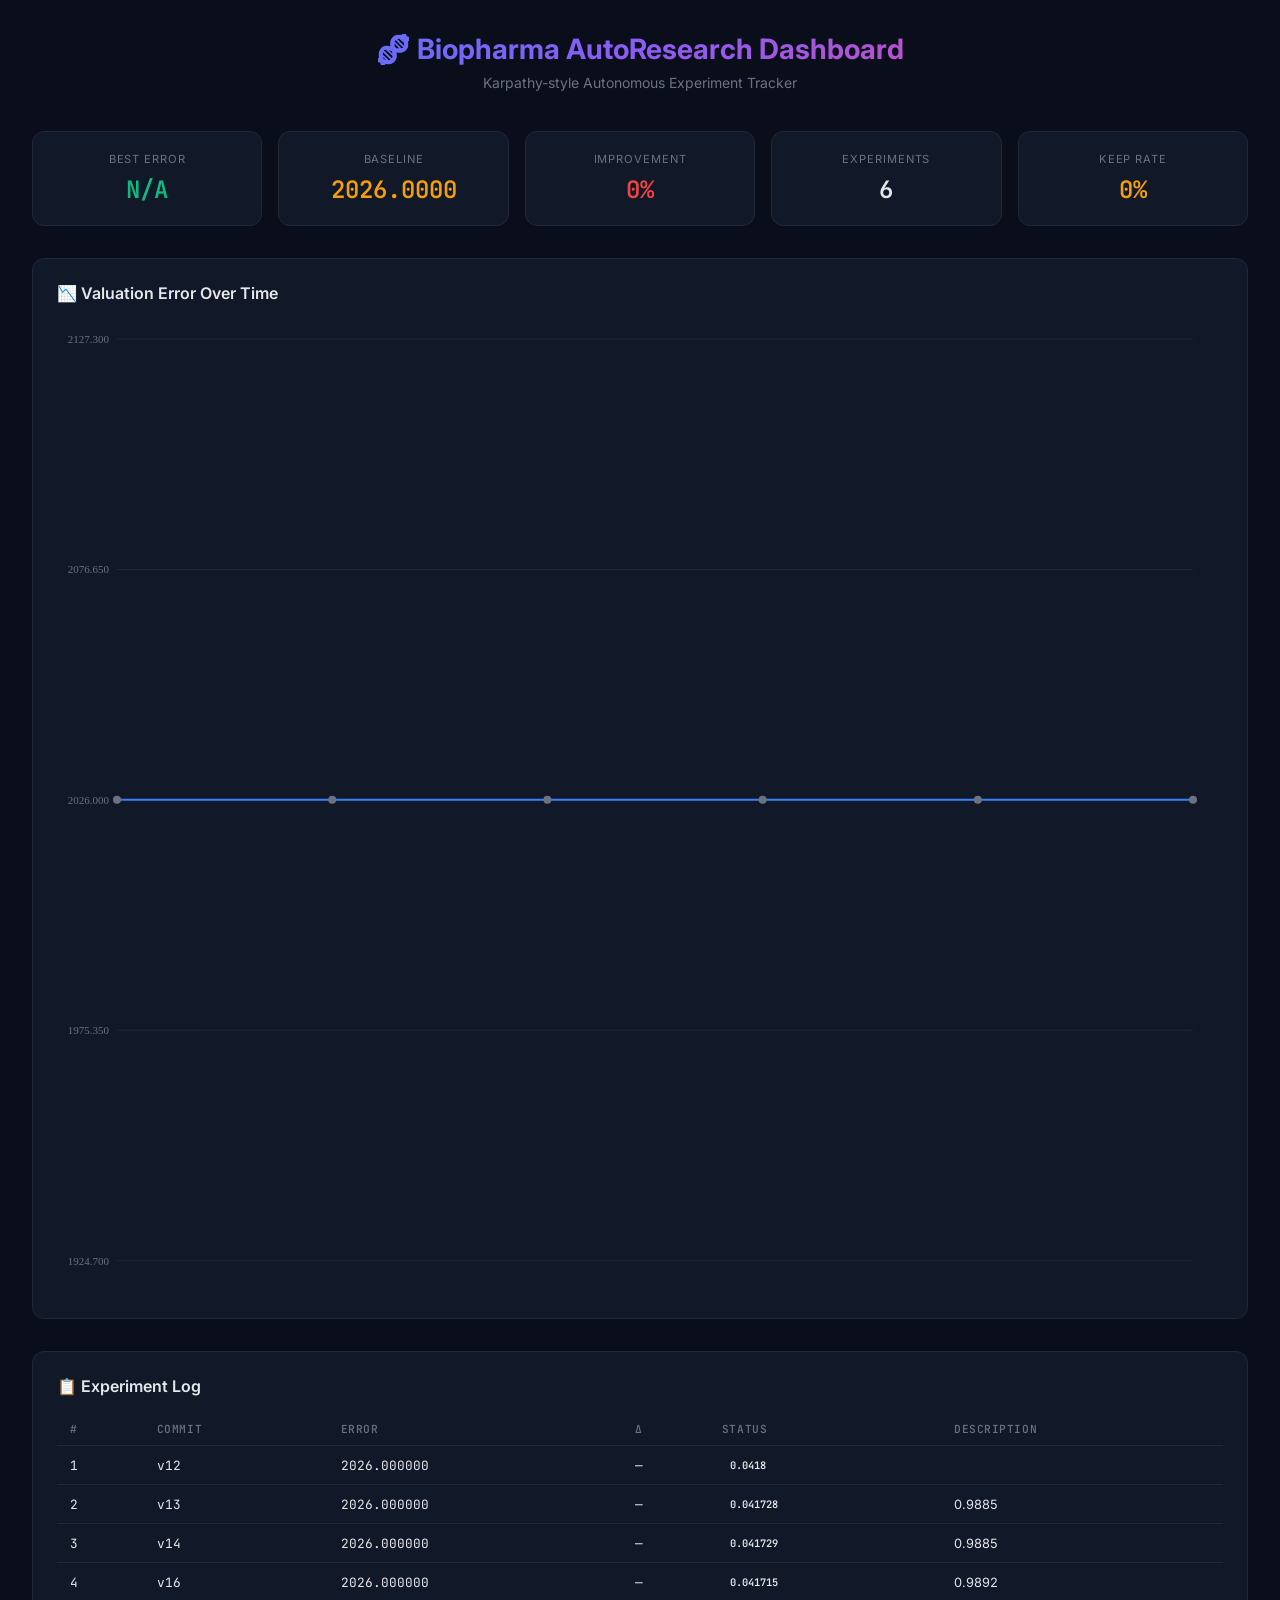
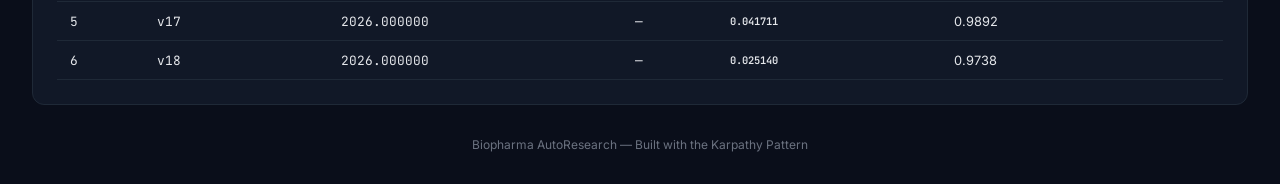
<file: dashboard.html>
<!DOCTYPE html>
<html lang="en">
<head>
<meta charset="UTF-8">
<meta name="viewport" content="width=device-width, initial-scale=1.0">
<title>Biopharma AutoResearch — Experiment Dashboard</title>
<style>
  @import url('https://fonts.googleapis.com/css2?family=Inter:wght@300;400;500;600;700&family=JetBrains+Mono:wght@400;500&display=swap');

  :root {
    --bg: #0a0e1a;
    --card: #111827;
    --border: #1f2937;
    --accent: #3b82f6;
    --green: #10b981;
    --red: #ef4444;
    --yellow: #f59e0b;
    --text: #e5e7eb;
    --muted: #6b7280;
    --glow: rgba(59, 130, 246, 0.15);
  }

  * { margin: 0; padding: 0; box-sizing: border-box; }

  body {
    font-family: 'Inter', -apple-system, sans-serif;
    background: var(--bg);
    color: var(--text);
    min-height: 100vh;
    padding: 2rem;
  }

  .header {
    text-align: center;
    margin-bottom: 2.5rem;
  }

  .header h1 {
    font-size: 1.75rem;
    font-weight: 700;
    background: linear-gradient(135deg, #3b82f6, #8b5cf6, #ec4899);
    -webkit-background-clip: text;
    -webkit-text-fill-color: transparent;
    margin-bottom: 0.5rem;
  }

  .header p {
    color: var(--muted);
    font-size: 0.875rem;
  }

  .stats-grid {
    display: grid;
    grid-template-columns: repeat(auto-fit, minmax(180px, 1fr));
    gap: 1rem;
    margin-bottom: 2rem;
  }

  .stat-card {
    background: var(--card);
    border: 1px solid var(--border);
    border-radius: 12px;
    padding: 1.25rem;
    text-align: center;
    transition: transform 0.2s, box-shadow 0.2s;
  }

  .stat-card:hover {
    transform: translateY(-2px);
    box-shadow: 0 8px 25px var(--glow);
  }

  .stat-card .label {
    font-size: 0.7rem;
    text-transform: uppercase;
    letter-spacing: 0.08em;
    color: var(--muted);
    margin-bottom: 0.5rem;
  }

  .stat-card .value {
    font-family: 'JetBrains Mono', monospace;
    font-size: 1.5rem;
    font-weight: 600;
  }

  .stat-card .value.good { color: var(--green); }
  .stat-card .value.bad { color: var(--red); }
  .stat-card .value.neutral { color: var(--yellow); }

  .chart-container {
    background: var(--card);
    border: 1px solid var(--border);
    border-radius: 12px;
    padding: 1.5rem;
    margin-bottom: 2rem;
  }

  .chart-container h2 {
    font-size: 1rem;
    font-weight: 600;
    margin-bottom: 1rem;
    color: var(--text);
  }

  canvas { width: 100% !important; }

  .table-container {
    background: var(--card);
    border: 1px solid var(--border);
    border-radius: 12px;
    padding: 1.5rem;
    overflow-x: auto;
  }

  .table-container h2 {
    font-size: 1rem;
    font-weight: 600;
    margin-bottom: 1rem;
  }

  table {
    width: 100%;
    border-collapse: collapse;
    font-size: 0.8rem;
  }

  th, td {
    padding: 0.6rem 0.8rem;
    text-align: left;
    border-bottom: 1px solid var(--border);
    font-family: 'JetBrains Mono', monospace;
  }

  th {
    color: var(--muted);
    font-weight: 500;
    font-size: 0.7rem;
    text-transform: uppercase;
    letter-spacing: 0.05em;
  }

  tr.keep td { color: var(--green); }
  tr.discard td { color: var(--muted); }
  tr.crash td { color: var(--red); }

  .status-badge {
    display: inline-block;
    padding: 0.15rem 0.5rem;
    border-radius: 999px;
    font-size: 0.65rem;
    font-weight: 600;
    text-transform: uppercase;
  }

  .status-badge.keep { background: rgba(16,185,129,.15); color: var(--green); }
  .status-badge.discard { background: rgba(107,114,128,.15); color: var(--muted); }
  .status-badge.crash { background: rgba(239,68,68,.15); color: var(--red); }

  .drop-zone {
    border: 2px dashed var(--border);
    border-radius: 12px;
    padding: 3rem;
    text-align: center;
    color: var(--muted);
    cursor: pointer;
    transition: border-color 0.2s;
    margin-bottom: 2rem;
  }

  .drop-zone:hover, .drop-zone.active {
    border-color: var(--accent);
    color: var(--text);
  }

  .drop-zone input { display: none; }

  .hidden { display: none; }

  .footer {
    text-align: center;
    margin-top: 2rem;
    color: var(--muted);
    font-size: 0.75rem;
  }
</style>
</head>
<body>

<div class="header">
  <h1>🧬 Biopharma AutoResearch Dashboard</h1>
  <p>Karpathy-style Autonomous Experiment Tracker</p>
</div>

<div class="drop-zone" id="dropZone" onclick="document.getElementById('fileInput').click()">
  <p>📂 Drop <code>results.tsv</code> here or click to upload</p>
  <input type="file" id="fileInput" accept=".tsv,.txt">
</div>

<div id="dashboard" class="hidden">

  <div class="stats-grid" id="statsGrid"></div>

  <div class="chart-container">
    <h2>📉 Valuation Error Over Time</h2>
    <canvas id="errorChart" height="250"></canvas>
  </div>

  <div class="table-container">
    <h2>📋 Experiment Log</h2>
    <table>
      <thead>
        <tr><th>#</th><th>Commit</th><th>Error</th><th>Δ</th><th>Status</th><th>Description</th></tr>
      </thead>
      <tbody id="tableBody"></tbody>
    </table>
  </div>

</div>

<div class="footer">
  <p>Biopharma AutoResearch — Built with the Karpathy Pattern</p>
</div>

<script>
const dropZone = document.getElementById('dropZone');
const fileInput = document.getElementById('fileInput');

fileInput.addEventListener('change', (e) => loadFile(e.target.files[0]));
dropZone.addEventListener('dragover', (e) => { e.preventDefault(); dropZone.classList.add('active'); });
dropZone.addEventListener('dragleave', () => dropZone.classList.remove('active'));
dropZone.addEventListener('drop', (e) => {
  e.preventDefault();
  dropZone.classList.remove('active');
  if (e.dataTransfer.files.length) loadFile(e.dataTransfer.files[0]);
});

function loadFile(file) {
  const reader = new FileReader();
  reader.onload = (e) => parseAndRender(e.target.result);
  reader.readAsText(file);
}

function parseAndRender(text) {
  const lines = text.trim().split('\n');
  if (lines.length < 2) return;

  const experiments = [];
  for (let i = 1; i < lines.length; i++) {
    const cols = lines[i].split('\t');
    if (cols.length >= 4) {
      experiments.push({
        commit: cols[0],
        error: parseFloat(cols[1]),
        status: cols[2],
        description: cols[3],
      });
    }
  }

  renderDashboard(experiments);
}

function renderDashboard(exps) {
  document.getElementById('dashboard').classList.remove('hidden');
  dropZone.classList.add('hidden');

  const keeps = exps.filter(e => e.status === 'keep');
  const bestError = keeps.length ? Math.min(...keeps.map(e => e.error)) : null;
  const baseline = exps.length ? exps[0].error : null;
  const improvement = baseline && bestError ? ((baseline - bestError) / baseline * 100).toFixed(1) : 0;
  const totalExps = exps.length;
  const keepRate = ((keeps.length / totalExps) * 100).toFixed(0);

  // Stats cards
  const statsGrid = document.getElementById('statsGrid');
  statsGrid.innerHTML = `
    <div class="stat-card">
      <div class="label">Best Error</div>
      <div class="value good">${bestError ? bestError.toFixed(4) : 'N/A'}</div>
    </div>
    <div class="stat-card">
      <div class="label">Baseline</div>
      <div class="value neutral">${baseline ? baseline.toFixed(4) : 'N/A'}</div>
    </div>
    <div class="stat-card">
      <div class="label">Improvement</div>
      <div class="value ${improvement > 0 ? 'good' : 'bad'}">${improvement}%</div>
    </div>
    <div class="stat-card">
      <div class="label">Experiments</div>
      <div class="value">${totalExps}</div>
    </div>
    <div class="stat-card">
      <div class="label">Keep Rate</div>
      <div class="value ${keepRate > 30 ? 'good' : 'neutral'}">${keepRate}%</div>
    </div>
  `;

  // Table
  const tbody = document.getElementById('tableBody');
  tbody.innerHTML = '';
  let prevKeepError = null;
  exps.forEach((exp, i) => {
    const delta = prevKeepError !== null ? (exp.error - prevKeepError).toFixed(4) : '—';
    const deltaColor = delta !== '—' ? (parseFloat(delta) < 0 ? 'good' : parseFloat(delta) > 0 ? 'bad' : '') : '';
    if (exp.status === 'keep') prevKeepError = exp.error;

    const tr = document.createElement('tr');
    tr.className = exp.status;
    tr.innerHTML = `
      <td>${i + 1}</td>
      <td>${exp.commit}</td>
      <td>${exp.error.toFixed(6)}</td>
      <td class="${deltaColor}">${delta}</td>
      <td><span class="status-badge ${exp.status}">${exp.status}</span></td>
      <td style="color:var(--text);font-family:'Inter',sans-serif">${exp.description}</td>
    `;
    tbody.appendChild(tr);
  });

  // Chart
  drawChart(exps);
}

function drawChart(exps) {
  const canvas = document.getElementById('errorChart');
  const ctx = canvas.getContext('2d');
  const dpr = window.devicePixelRatio || 1;
  const rect = canvas.getBoundingClientRect();
  canvas.width = rect.width * dpr;
  canvas.height = rect.height * dpr;
  ctx.scale(dpr, dpr);

  const W = rect.width;
  const H = rect.height;
  const pad = { top: 20, right: 30, bottom: 30, left: 60 };
  const plotW = W - pad.left - pad.right;
  const plotH = H - pad.top - pad.bottom;

  const errors = exps.map(e => e.error);
  const minE = Math.min(...errors) * 0.95;
  const maxE = Math.max(...errors) * 1.05;

  function x(i) { return pad.left + (i / (exps.length - 1 || 1)) * plotW; }
  function y(v) { return pad.top + (1 - (v - minE) / (maxE - minE || 1)) * plotH; }

  // Grid
  ctx.strokeStyle = '#1f2937';
  ctx.lineWidth = 1;
  for (let i = 0; i <= 4; i++) {
    const yy = pad.top + (i / 4) * plotH;
    ctx.beginPath(); ctx.moveTo(pad.left, yy); ctx.lineTo(W - pad.right, yy); ctx.stroke();
    const val = maxE - (i / 4) * (maxE - minE);
    ctx.fillStyle = '#6b7280';
    ctx.font = '11px JetBrains Mono';
    ctx.textAlign = 'right';
    ctx.fillText(val.toFixed(3), pad.left - 8, yy + 4);
  }

  // Line
  ctx.strokeStyle = '#3b82f6';
  ctx.lineWidth = 2;
  ctx.beginPath();
  exps.forEach((e, i) => { i === 0 ? ctx.moveTo(x(i), y(e.error)) : ctx.lineTo(x(i), y(e.error)); });
  ctx.stroke();

  // Best-so-far line
  ctx.strokeStyle = 'rgba(16,185,129,0.4)';
  ctx.lineWidth = 1.5;
  ctx.setLineDash([5, 5]);
  ctx.beginPath();
  let best = Infinity;
  exps.forEach((e, i) => {
    if (e.status === 'keep' && e.error < best) best = e.error;
    if (best < Infinity) { i === 0 ? ctx.moveTo(x(i), y(best)) : ctx.lineTo(x(i), y(best)); }
  });
  ctx.stroke();
  ctx.setLineDash([]);

  // Dots
  exps.forEach((e, i) => {
    ctx.beginPath();
    ctx.arc(x(i), y(e.error), 4, 0, Math.PI * 2);
    ctx.fillStyle = e.status === 'keep' ? '#10b981' : e.status === 'crash' ? '#ef4444' : '#6b7280';
    ctx.fill();
  });
}

// Auto-load if results.tsv is in same directory (for local dev)
fetch('results.tsv').then(r => r.ok ? r.text() : null).then(t => { if (t) parseAndRender(t); }).catch(() => {});
</script>
</body>
</html>
</file>
